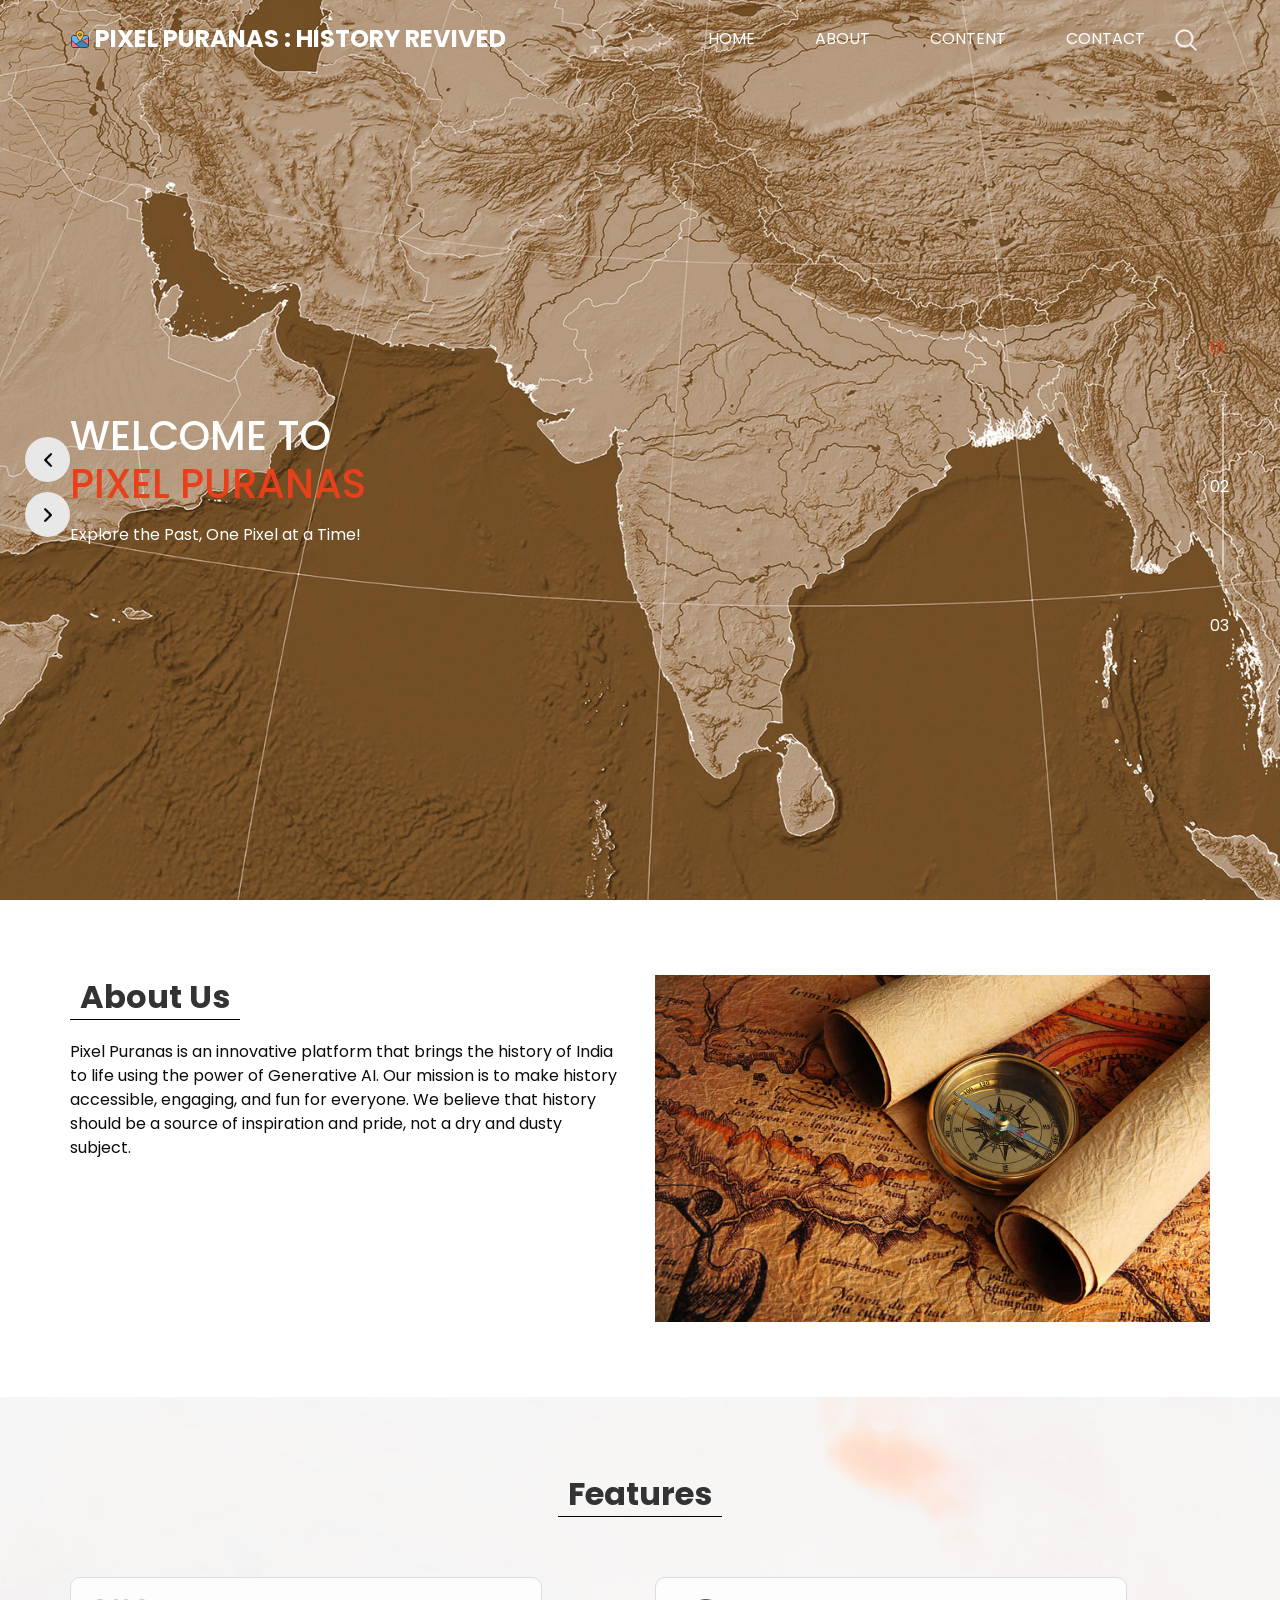
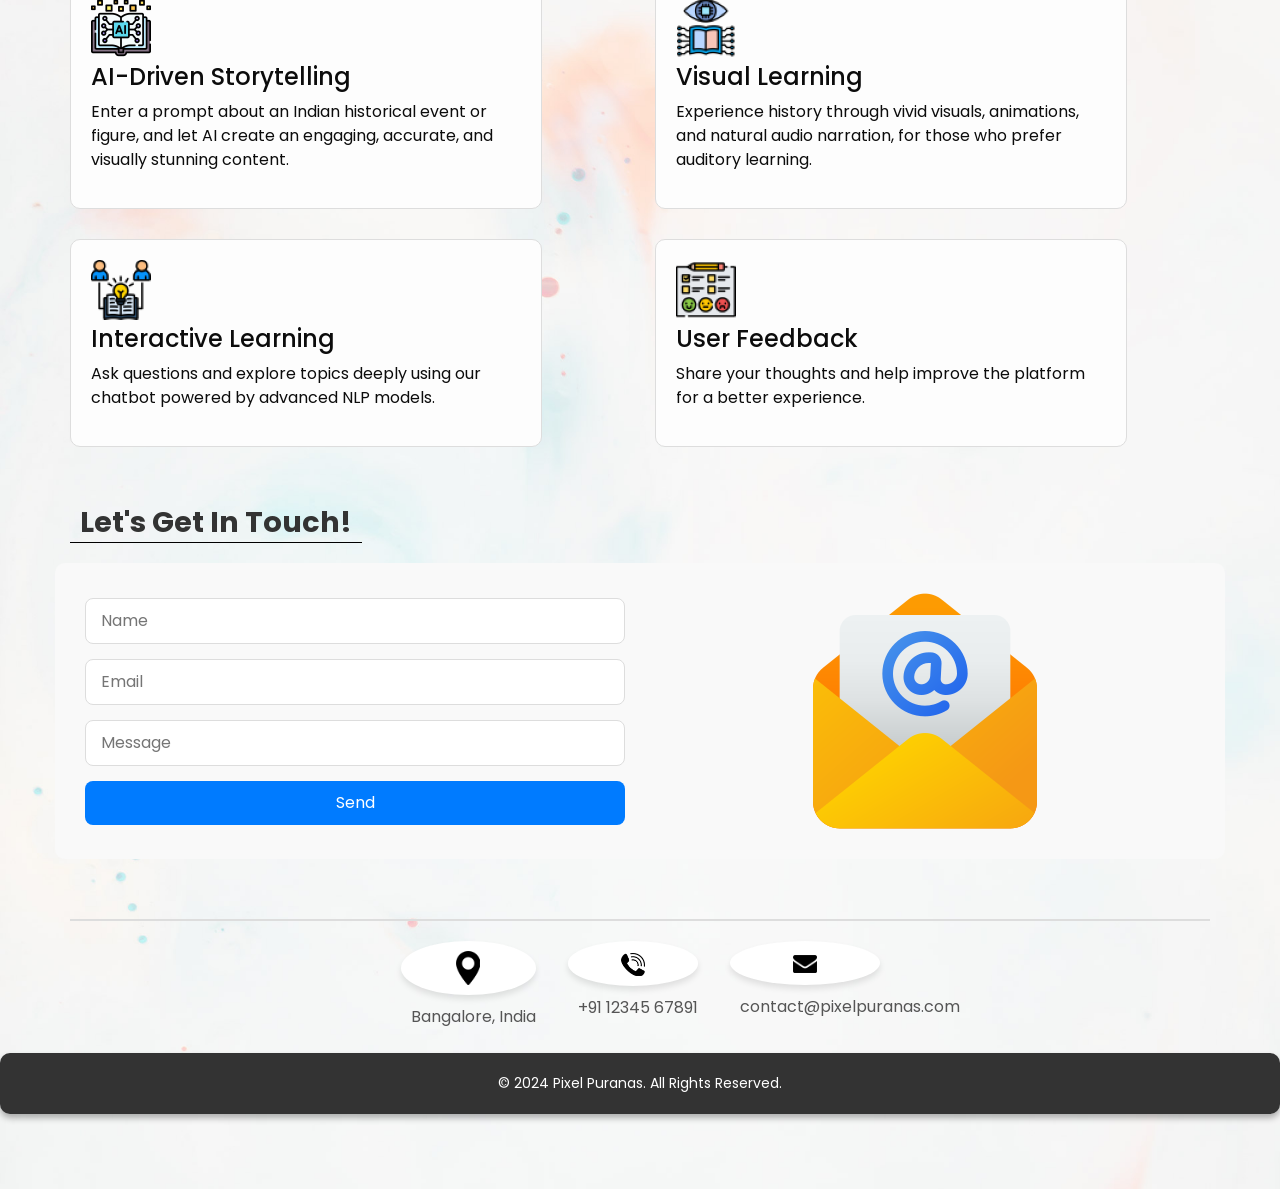
<file: frontend/index.html>
<!DOCTYPE html>
<html>

<head>
  <!-- Basic -->
  <meta charset="utf-8" />
  <meta http-equiv="X-UA-Compatible" content="IE=edge" />
  <!-- Mobile Metas -->
  <meta name="viewport" content="width=device-width, initial-scale=1, shrink-to-fit=no" />
  <!-- Site Metas -->
  <meta name="keywords" content="" />
  <meta name="description" content="" />
  <meta name="author" content="" />

  <title>Pixel Puranas : History Revived</title>

    <!-- Favicon -->
    <link rel="icon" type="image/png" href="images/logo.png" />

  <!-- slider stylesheet -->
  <link rel="stylesheet" type="text/css"
    href="https://cdnjs.cloudflare.com/ajax/libs/OwlCarousel2/2.1.3/assets/owl.carousel.min.css" />


  <!-- font wesome stylesheet -->
  <link rel="stylesheet" href="https://maxcdn.bootstrapcdn.com/font-awesome/4.3.0/css/font-awesome.min.css">

  <!-- bootstrap core css -->
  <link rel="stylesheet" type="text/css" href="css/bootstrap.css" />

  <!-- fonts style -->
  <link href="https://fonts.googleapis.com/css?family=Poppins:400,600,700&display=swap" rel="stylesheet">
  <!-- Custom styles for this template -->
  <link href="css/style.css" rel="stylesheet" />
  <!-- responsive style -->
  <link href="css/responsive.css" rel="stylesheet" />
</head>

<body>
  <div class="hero_area">
    <!-- header section strats -->
    <header class="header_section">
      <div class="container">
        <nav class="navbar navbar-expand-lg custom_nav-container pt-3">
          <a class="navbar-brand mr-5" href="index.html">
            <img src="images/logo.png" alt="">
            <span>
              Pixel Puranas : History Revived
            </span>
          </a>
          <button class="navbar-toggler" type="button" data-toggle="collapse" data-target="#navbarSupportedContent"
            aria-controls="navbarSupportedContent" aria-expanded="false" aria-label="Toggle navigation">
            <span class="navbar-toggler-icon"></span>
          </button>
          <div class="collapse navbar-collapse" id="navbarSupportedContent">
            <div class="d-flex ml-auto flex-column flex-lg-row align-items-center">
              <ul class="navbar-nav  ">
                <li class="nav-item active">
                  <a class="nav-link" href="index.html">Home <span class="sr-only">(current)</span></a>
                </li>
                <li class="nav-item">
                  <a class="nav-link" href="about.html"> About </a>
                </li>
                <li class="nav-item">
                  <a class="nav-link" href="content.html"> Content</a>
                </li>
                <li class="nav-item active">
                  <a class="nav-link" href="contact.html">Contact</a>
                </li>
              </ul>
              <form class="form-inline">
                <button class="btn  my-2 my-sm-0 nav_search-btn" type="submit"></button>
              </form>
            </div>
          </div>
        </nav>
      </div>
    </header>
    <!-- end header section -->
    <!-- slider section -->
<section class="slider_section position-relative">
  <div id="carouselExampleIndicators" class="carousel slide" data-ride="carousel">
    <ol class="carousel-indicators">
      <li data-target="#carouselExampleIndicators" data-slide-to="0" class="active">01</li>
      <li data-target="#carouselExampleIndicators" data-slide-to="1">02</li>
      <li data-target="#carouselExampleIndicators" data-slide-to="2">03</li>
    </ol>
    <div class="carousel-inner">
      <!-- First Slide -->
      <div class="carousel-item active">
        <div class="container">
          <div class="row">
            <div class="col-md-7">
              <div class="detail-box">
                <div>
                  <h1>
                    Welcome To <br>
                    <span>
                      Pixel Puranas
                    </span>
                  </h1>
                  <p>
                    Explore the Past, One Pixel at a Time!
                  </p>
                </div>
              </div>
            </div>
          </div>
        </div>
      </div>
      <!-- Second Slide -->
      <div class="carousel-item">
        <div class="container">
          <div class="row">
            <div class="col-md-7">
              <div class="detail-box">
                <div>
                  <h1>
                    Past in Pixels<br>
                    <span>
                      Stories in Motion
                    </span>
                  </h1>
                  <p>
                    Bringing History to Life, Pixel by Pixel
                  </p>
                </div>
              </div>
            </div>
          </div>
        </div>
      </div>
      <!-- Third Slide -->
      <div class="carousel-item">
        <div class="container">
          <div class="row">
            <div class="col-md-7">
              <div class="detail-box">
                <div>
                  <h1>
                    History Told Through<br>
                    <span>
                      Art and Innovation
                    </span>
                  </h1>
                  <p>
                    Reliving the Past, Reimagining the Future
                  </p>
                </div>
              </div>
            </div>
          </div>
        </div>
      </div>
    </div>
    <div class="custom_carousel-control">
      <a class="carousel-control-prev" href="#carouselExampleIndicators" role="button" data-slide="prev">
        <span class="sr-only">Previous</span>
      </a>
      <a class="carousel-control-next" href="#carouselExampleIndicators" role="button" data-slide="next">
        <span class="sr-only">Next</span>
      </a>
    </div>
  </div>
</section>
<!-- end slider section -->

  </div>

  <!-- about section -->

  <section class="about_section layout_padding">
    <div class="container">
      <div class="row">
        <div class="col-md-6">
          <div class="detail-box">
            <div class="heading_container">
              <h2>
                About Us
              </h2>
            </div>
            <p>
              Pixel Puranas is an innovative platform that brings the history of India to life using the power of Generative AI.
              Our mission is to make history accessible, engaging, and fun for everyone. We believe that history should be a source of inspiration and pride, not a dry and dusty subject.
            </p>
          </div>
        </div>
        <div class="col-md-6">
          <div class="img-box">
            <img src="images/about-img.png" alt="">
          </div>
        </div>
      </div>
    </div>
  </section>
  <!-- end about section -->
  <div class="body_bg layout_padding">

<!-- service section -->

<section class="service_section">
  <div class="container">
    <div class="heading_container">
      <h2>
        Features
      </h2>
    </div>
  </div>
  <div class="container">
    <div class="row">
      <div class="col-md-6">
        <div class="box">
          <div class="img-box">
            <img src="images/s-1.png" alt="">
          </div>
          <h4>
            AI-Driven Storytelling
          </h4>
          <p>
            Enter a prompt about an Indian historical event or figure, and let AI create an engaging, accurate, and visually stunning content.
          </p>
        </div>
      </div>
      <div class="col-md-6">
        <div class="box align-items-end align-items-md-start text-right text-md-left">
          <div class="img-box">
            <img src="images/s-2.png" alt="">
          </div>
          <h4>
            Visual Learning
          </h4>
          <p>
            Experience history through vivid visuals, animations, and natural audio narration, for those who prefer auditory learning.
          </p>
        </div>
      </div>
    </div>
    <div class="row">
      <div class="col-md-6">
        <div class="box">
          <div class="img-box">
            <img src="images/s-3.png" alt="">
          </div>
          <h4>
            Interactive Learning
          </h4>
          <p>
            Ask questions and explore topics deeply using our chatbot powered by advanced NLP models.
          </p>
        </div>
      </div>
      <div class="col-md-6">
        <div class="box align-items-end align-items-md-start text-right text-md-left">
          <div class="img-box">
            <img src="images/s-4.png" alt="">
          </div>
          <h4>
            User Feedback
          </h4>
          <p>
            Share your thoughts and help improve the platform for a better experience.
          </p>
        </div>
      </div>
    </div>
  </div>
</section>

<!-- end service section -->





<!-- contact section -->
<section class="contact_section">
  <div class="container">
    <div class="heading_container">
      <h2>
        Let's Get In Touch!
      </h2>
    </div>
  </div>
  <div class="container contact_bg">
    <div class="row align-items-center">
      <div class="col-md-6">
        <div class="contact_form">
          <form action="">
            <input type="text" placeholder="Name">
            <input type="email" placeholder="Email">
            <input type="text" placeholder="Message" class="message_input">
            <button>
              Send
            </button>
          </form>
        </div>
      </div>
      <div class="col-md-6 text-center">
        <div class="img-box">
          <img src="images/contact-img.png" alt="Contact Us">
        </div>
      </div>
    </div>
  </div>
</section>


    <!-- end contact section -->

   <!-- Divider for Separation -->
   <div class="container">
    <hr style="border: 1px solid #ddd; margin: 20px 0;">
  </div>

  <div class="container text-center mb-4">
    <!-- Contact Information (Horizontally Centered) -->
    <div class="footer_contact d-flex justify-content-center mb-3">
      <a href="https://goo.gl/maps/example" target="_blank" class="contact-item mx-3">
        <div class="img-box">
          <img src="images/location.png" alt="Location Icon" class="img">
        </div>
        <p class="mb-0">Bangalore, India</p>
      </a>
      <a href="tel:+1234567890" class="contact-item mx-3">
        <div class="img-box">
          <img src="images/call.png" alt="Call Icon" class="img">
        </div>
        <p class="mb-0">+91 12345 67891</p>
      </a>
      <a href="mailto:contact@pixelpuranas.com" class="contact-item mx-3">
        <div class="img-box">
          <img src="images/envelope.png" alt="Email Icon" class="img">
        </div>
        <p class="mb-0">contact@pixelpuranas.com</p>
      </a>
    </div>
  </div>
  

  <div class="footer-container">
    <footer>
        <p>&copy; 2024 Pixel Puranas. All Rights Reserved.</p>
    </footer>
</div>


  <script type="text/javascript" src="js/jquery-3.4.1.min.js"></script>
  <script type="text/javascript" src="js/bootstrap.js"></script>

</body>

</html>
</file>
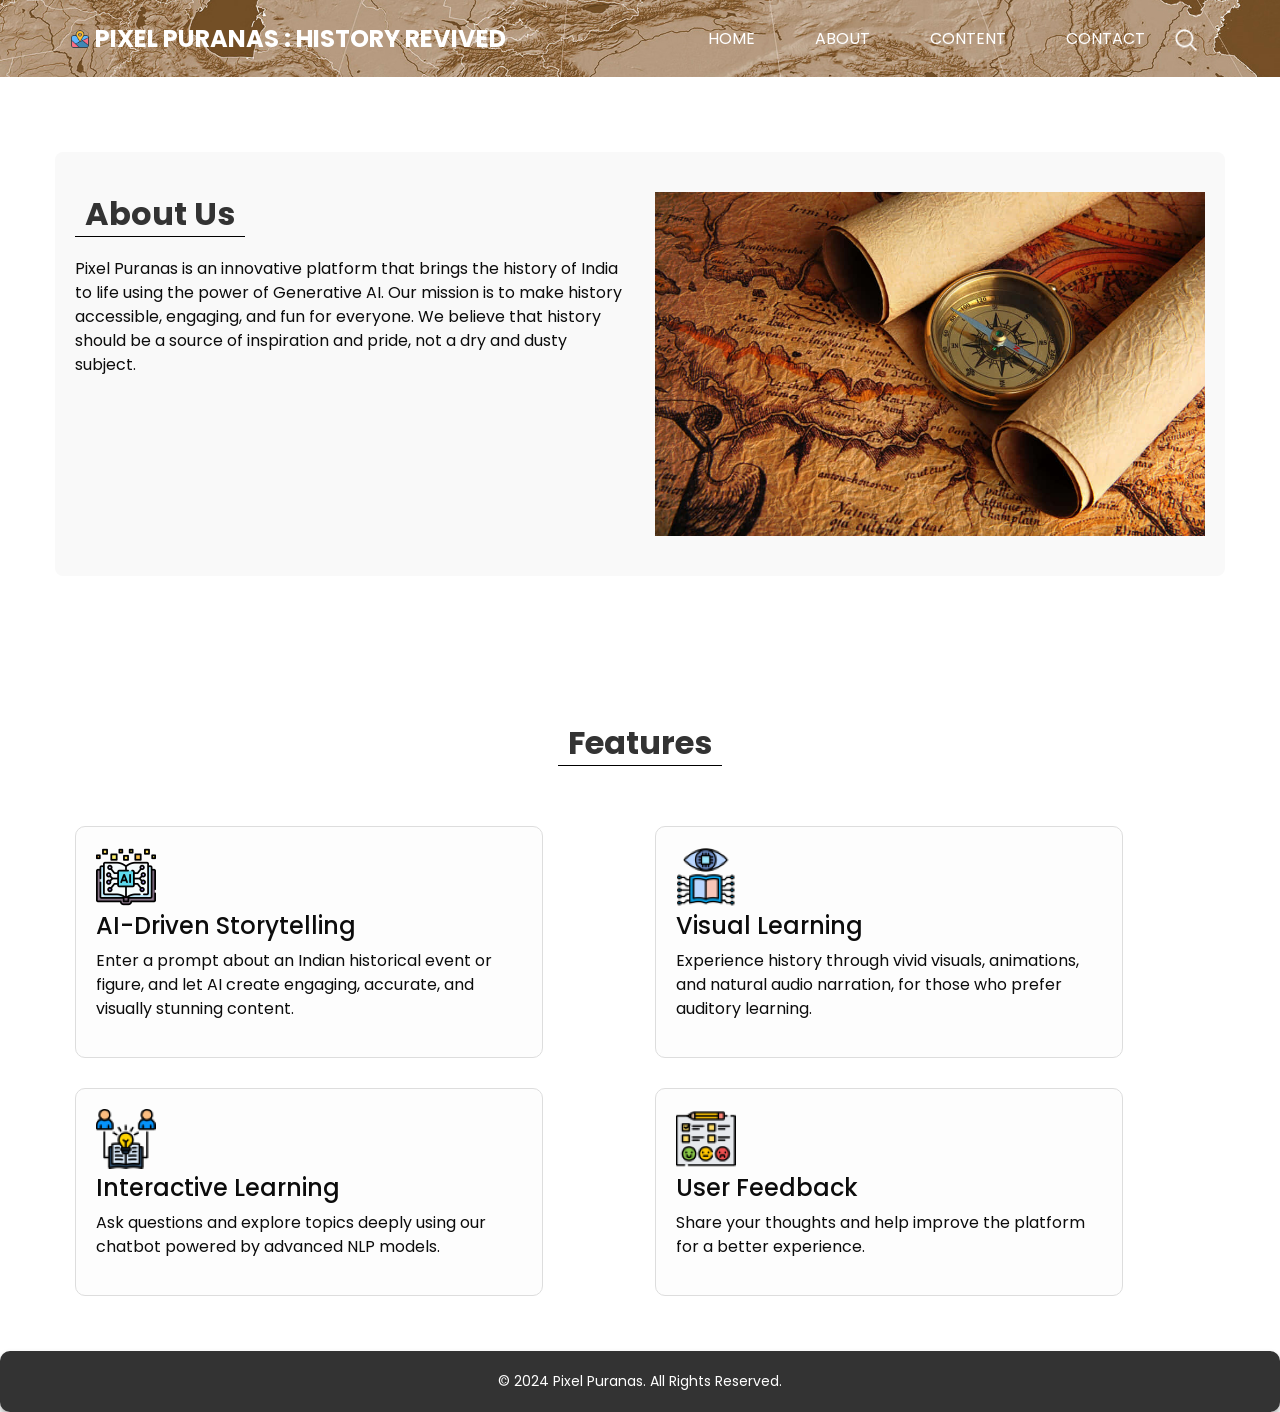
<file: frontend/about.html>
<!DOCTYPE html>
<html>

<head>
  <!-- Basic -->
  <meta charset="utf-8" />
  <meta http-equiv="X-UA-Compatible" content="IE=edge" />
  <!-- Mobile Metas -->
  <meta name="viewport" content="width=device-width, initial-scale=1, shrink-to-fit=no" />
  <!-- Site Metas -->
  <meta name="keywords" content="" />
  <meta name="description" content="" />
  <meta name="author" content="" />

  <title>Pixel Puranas : History Revived</title>

  <!-- slider stylesheet -->
  <link rel="stylesheet" type="text/css"
    href="https://cdnjs.cloudflare.com/ajax/libs/OwlCarousel2/2.1.3/assets/owl.carousel.min.css" />


  <!-- font wesome stylesheet -->
  <link rel="stylesheet" href="https://maxcdn.bootstrapcdn.com/font-awesome/4.3.0/css/font-awesome.min.css">

  <!-- bootstrap core css -->
  <link rel="stylesheet" type="text/css" href="css/bootstrap.css" />

  <!-- fonts style -->
  <link href="https://fonts.googleapis.com/css?family=Poppins:400,600,700&display=swap" rel="stylesheet">
  <!-- Custom styles for this template -->
  <link href="css/style.css" rel="stylesheet" />
  <!-- responsive style -->
  <link href="css/responsive.css" rel="stylesheet" />
</head>

<body class="sub_page">
  <div class="hero_area">
    <!-- header section strats -->
    <header class="header_section">
      <div class="container">
        <nav class="navbar navbar-expand-lg custom_nav-container pt-3">
          <a class="navbar-brand mr-5" href="index.html">
            <img src="images/logo.png" alt="">
            <span>
              Pixel Puranas : History Revived
            </span>
          </a>
          <button class="navbar-toggler" type="button" data-toggle="collapse" data-target="#navbarSupportedContent"
            aria-controls="navbarSupportedContent" aria-expanded="false" aria-label="Toggle navigation">
            <span class="navbar-toggler-icon"></span>
          </button>
          <div class="collapse navbar-collapse" id="navbarSupportedContent">
            <div class="d-flex ml-auto flex-column flex-lg-row align-items-center">
              <ul class="navbar-nav  ">
                <li class="nav-item ">
                  <a class="nav-link" href="index.html">Home<span class="sr-only">(current)</span></a>
                </li>
                <li class="nav-item">
                  <a class="nav-link" href="about.html"> About </a>
                </li>
                <li class="nav-item">
                  <a class="nav-link" href="content.html"> Content</a>
                </li>
                <li class="nav-item active">
                  <a class="nav-link" href="contact.html">Contact</a>
                </li>
              </ul>
              <form class="form-inline">
                <button class="btn  my-2 my-sm-0 nav_search-btn" type="submit"></button>
              </form>
            </div>
          </div>
        </nav>
      </div>
    </header>
    <!-- end header section -->
  </div>
<!-- About Section -->
<section class="about_section layout_padding">
  <div class="container about-container">
    <div class="row">
      <div class="col-md-6">
        <div class="detail-box">
          <div class="heading_container">
            <h2>About Us</h2>
          </div>
          <p>
            Pixel Puranas is an innovative platform that brings the history of India to life using the power of Generative AI.
            Our mission is to make history accessible, engaging, and fun for everyone. We believe that history should be a source of inspiration and pride, not a dry and dusty subject.
          </p>
        </div>
      </div>
      <div class="col-md-6">
        <div class="img-box">
          <img src="images/about-img.png" alt="About Us">
        </div>
      </div>
    </div>
  </div>
</section>
<!-- End About Section -->

<!-- Service Section -->
<section class="service_section">
  <div class="container service-container">
    <div class="heading_container">
      <h2>Features</h2>
    </div>
    <div class="row">
      <div class="col-md-6">
        <div class="box">
          <div class="img-box">
            <img src="images/s-1.png" alt="AI-Driven Storytelling">
          </div>
          <h4>AI-Driven Storytelling</h4>
          <p>
            Enter a prompt about an Indian historical event or figure, and let AI create engaging, accurate, and visually stunning content.
          </p>
        </div>
      </div>
      <div class="col-md-6">
        <div class="box text-right text-md-left">
          <div class="img-box">
            <img src="images/s-2.png" alt="Visual Learning">
          </div>
          <h4>Visual Learning</h4>
          <p>
            Experience history through vivid visuals, animations, and natural audio narration, for those who prefer auditory learning.
          </p>
        </div>
      </div>
    </div>
    <div class="row">
      <div class="col-md-6">
        <div class="box">
          <div class="img-box">
            <img src="images/s-3.png" alt="Interactive Learning">
          </div>
          <h4>Interactive Learning</h4>
          <p>
            Ask questions and explore topics deeply using our chatbot powered by advanced NLP models.
          </p>
        </div>
      </div>
      <div class="col-md-6">
        <div class="box text-right text-md-left">
          <div class="img-box">
            <img src="images/s-4.png" alt="User Feedback">
          </div>
          <h4>User Feedback</h4>
          <p>
            Share your thoughts and help improve the platform for a better experience.
          </p>
        </div>
      </div>
    </div>
  </div>
</section>
<!-- End Service Section -->



  <div class="footer-container">
    <footer>
        <p>&copy; 2024 Pixel Puranas. All Rights Reserved.</p>
    </footer>
</div>


  <script type="text/javascript" src="js/jquery-3.4.1.min.js"></script>
  <script type="text/javascript" src="js/bootstrap.js"></script>

</body>

</html>
</file>
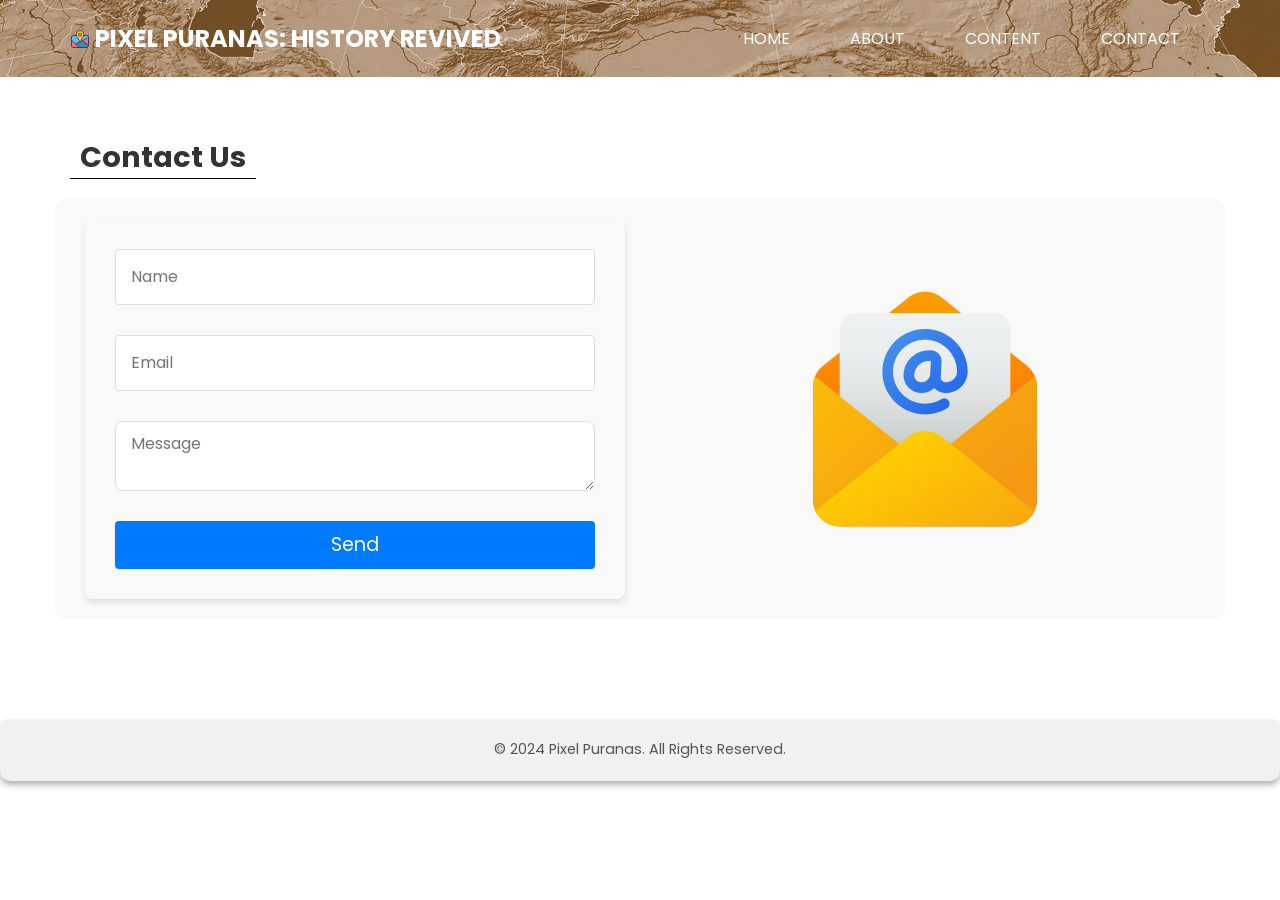
<file: frontend/contact.html>
<!DOCTYPE html>
<html lang="en">

<head>
  <!-- Basic Meta Tags -->
  <meta charset="utf-8" />
  <meta http-equiv="X-UA-Compatible" content="IE=edge" />
  <meta name="viewport" content="width=device-width, initial-scale=1, shrink-to-fit=no" />

  <!-- Site Information -->
  <title>Pixel Puranas: History Revived</title>

  <!-- External Stylesheets -->
  <link rel="stylesheet" href="https://cdnjs.cloudflare.com/ajax/libs/OwlCarousel2/2.1.3/assets/owl.carousel.min.css" />
  <link rel="stylesheet" href="https://maxcdn.bootstrapcdn.com/font-awesome/4.3.0/css/font-awesome.min.css" />
  <link rel="stylesheet" href="css/bootstrap.css" />
  <link href="https://fonts.googleapis.com/css?family=Poppins:400,600,700&display=swap" rel="stylesheet">

  <!-- Custom Stylesheets -->
  <link rel="stylesheet" href="css/style.css" />
  <link rel="stylesheet" href="css/responsive.css" />

  <style>
    /* General Styles */
    body {
      font-family: 'Poppins', sans-serif;
      color: #333;
    }

    /* Contact Section */
    .contact_section {
      padding: 60px 0;
    }

    .contact_section h2 {
      font-size: 2.5rem;
      font-weight: 700;
      margin-bottom: 30px;
      text-align: center;
    }

    .contact_form {
      background: #f9f9f9;
      padding: 30px;
      border-radius: 8px;
      box-shadow: 0 4px 6px rgba(0, 0, 0, 0.1);
    }

    .contact_form input,
    .contact_form textarea {
      width: 100%;
      padding: 15px;
      margin-bottom: 15px;
      border: 1px solid #ddd;
      border-radius: 4px;
      font-size: 1rem;
    }

    .contact_form button {
      background: #007bff;
      color: #fff;
      padding: 10px 20px;
      border: none;
      border-radius: 4px;
      font-size: 1.2rem;
      cursor: pointer;
      width: 100%;
      text-align: center;
      transition: background 0.3s ease;
    }

    .contact_form button:hover {
      background: #0056b3;
    }

    /* Contact Info */
    .footer_contact .contact-item {
      text-align: center;
      margin: 15px;
      padding: 20px;
      background: #f9f9f9;
      border-radius: 8px;
      transition: transform 0.3s, box-shadow 0.3s;
    }

    .footer_contact .contact-item:hover {
      transform: translateY(-5px);
      box-shadow: 0 6px 15px rgba(0, 0, 0, 0.1);
    }

    .footer_contact .contact-item img {
      width: 40px;
      margin-bottom: 10px;
    }

    /* Social Media Links */
    .social-media .social-item {
      display: inline-block;
      margin: 0 10px;
      transition: transform 0.3s ease-in-out;
    }

    .social-media .social-item img {
      width: 40px;
    }

    .social-media .social-item:hover {
      transform: scale(1.2);
    }

    /* Footer */
    .footer-container {
      background: #f1f1f1;
      padding: 20px;
      text-align: center;
      margin-top: 40px;
    }

    .footer-container p {
      margin: 0;
      font-size: 0.9rem;
      color: #555;
    }
  </style>
</head>

<body class="sub_page">
  <!-- Hero Section -->
  <div class="hero_area">
    <!-- Header Section -->
    <header class="header_section">
      <div class="container">
        <nav class="navbar navbar-expand-lg custom_nav-container pt-3">
          <a class="navbar-brand mr-5" href="index.html">
            <img src="images/logo.png" alt="Pixel Puranas Logo">
            <span>Pixel Puranas: History Revived</span>
          </a>
          <button class="navbar-toggler" type="button" data-toggle="collapse" data-target="#navbarSupportedContent"
            aria-controls="navbarSupportedContent" aria-expanded="false" aria-label="Toggle navigation">
            <span class="navbar-toggler-icon"></span>
          </button>
          <div class="collapse navbar-collapse" id="navbarSupportedContent">
            <ul class="navbar-nav ml-auto">
              <li class="nav-item"><a class="nav-link" href="index.html">Home</a></li>
              <li class="nav-item"><a class="nav-link" href="about.html">About</a></li>
              <li class="nav-item"><a class="nav-link" href="content.html">Content</a></li>
              <li class="nav-item active"><a class="nav-link" href="contact.html">Contact</a></li>
            </ul>
          </div>
        </nav>
      </div>
    </header>
  </div>

<!-- contact section -->
<section class="contact_section">
  <div class="container">
    <div class="heading_container">
      <h2>
        Contact Us
      </h2>
    </div>
  </div>
  <div class="container contact_bg">
    <div class="row align-items-center">
      <div class="col-md-6">
        <div class="contact_form">
          <form onsubmit="submitFeedback(event)">
            <input type="text" id="name" placeholder="Name" required>
            <input type="email" id="email" placeholder="Email" required>
            <textarea id="message" placeholder="Message" class="message_input" required></textarea>
            <button type="submit">
              Send
            </button>
          </form>
        </div>
      </div>
      <div class="col-md-6 text-center">
        <div class="img-box">
          <img src="images/contact-img.png" alt="Contact Us">
        </div>
      </div>
    </div>
  </div>
</section>

  <!-- Footer -->
  <footer class="footer-container">
    <p>&copy; 2024 Pixel Puranas. All Rights Reserved.</p>
  </footer>

  <!-- Scripts -->
  <script src="js/jquery-3.4.1.min.js"></script>
  <script src="js/bootstrap.js"></script>
  <script>
    async function submitFeedback(event) {
  event.preventDefault(); // Prevent form from reloading the page

  const name = document.getElementById('name').value.trim();
  const email = document.getElementById('email').value.trim();
  const message = document.getElementById('message').value.trim();

  if (!name || !email || !message) {
    alert("All fields are required.");
    return;
  }

  const feedbackData = { name, email, message };

  try {
    const response = await fetch('http://127.0.0.1:5000/feedback', {
      method: 'POST',
      headers: {
        'Content-Type': 'application/json',
      },
      body: JSON.stringify(feedbackData),
    });

    const result = await response.json();
    if (response.ok) {
      alert(result.success);
      // Clear form inputs
      document.getElementById('name').value = '';
      document.getElementById('email').value = '';
      document.getElementById('message').value = '';
    } else {
      alert(result.error);
    }
  } catch (error) {
    console.error('Error submitting feedback:', error);
    alert('An error occurred while submitting feedback.');
  }
}

  </script>
</body>

</html>
</file>
<file: frontend/css/style.css>
body {
  font-family: 'Poppins', sans-serif;
  color: #0c0c0c;
  background-color: #ffffff;
}

.layout_padding {
  padding: 75px 0;
}

.layout_padding2 {
  padding: 45px 0;
}

.layout_padding2-top {
  padding-top: 45px;
}

.layout_padding2-bottom {
  padding-bottom: 45px;
}

.layout_padding-top {
  padding-top: 75px;
}

.layout_padding-bottom {
  padding-bottom: 75px;
}

.heading_container {
  display: -webkit-box;
  display: -ms-flexbox;
  display: flex;
}

.heading_container h2 {
  font-weight: bold;
  color: #050000;
  padding: 3px 10px;
  border-bottom: 1px solid #000000;
}

/*header section*/
.hero_area {
  height: 100vh;
  background-image: url(../images/hero-bg.jpg);
  background-size: cover;
}

.sub_page .hero_area {
  height: auto;
}

.header_section .container-fluid {
  padding-right: 25px;
  padding-left: 25px;
}

.header_section .nav_container {
  margin: 0 auto;
}

.custom_nav-container.navbar-expand-lg .navbar-nav .nav-item .nav-link {
  padding: 10px 30px;
  color: #ffffff;
  text-align: center;
  text-transform: uppercase;
}

a,
a:hover,
a:focus {
  text-decoration: none;
}

a:hover,
a:focus {
  color: initial;
}

.btn,
.btn:focus {
  outline: none !important;
  -webkit-box-shadow: none;
          box-shadow: none;
}

.custom_nav-container .nav_search-btn {
  background-image: url(../images/search-icon.png);
  background-size: 22px;
  background-repeat: no-repeat;
  background-position-y: 7px;
  width: 35px;
  height: 35px;
  padding: 0;
  border: none;
}

.navbar-brand {
  display: -webkit-box;
  display: -ms-flexbox;
  display: flex;
  -webkit-box-align: center;
      -ms-flex-align: center;
          align-items: center;
}

.navbar-brand img {
  width: 20px;
  margin-right: 5px;
}

.navbar-brand span {
  font-size: 24px;
  font-weight: 700;
  color: #ffffff;
  text-transform: uppercase;
}

.custom_nav-container {
  z-index: 99999;
  padding: 15px 0;
}

.custom_nav-container .navbar-toggler {
  outline: none;
}

.custom_nav-container .navbar-toggler .navbar-toggler-icon {
  background-image: url(../images/menu.png);
  background-size: 55px;
}

/*end header section*/
/* slider section */
.slider_section {
  height: calc(100% - 80px);
  display: -webkit-box;
  display: -ms-flexbox;
  display: flex;
  -webkit-box-align: center;
      -ms-flex-align: center;
          align-items: center;
}

.slider_section .detail-box {
  color: #ffffff;
}

.slider_section .detail-box h1 {
  text-transform: uppercase;
}

.slider_section .detail-box h1 span {
  color: #e93f1a;
}

.slider_section .detail-box p {
  margin-top: 15px;
}

.slider_section .detail-box .btn-box {
  margin-top: 45px;
}

.slider_section .detail-box .btn-box a {
  display: inline-block;
  padding: 10px 45px;
  background-color: #060606;
  color: #ffffff;
  -webkit-transition: all 0.3s;
  transition: all 0.3s;
  border: 1px solid transparent;
  border-radius: 5px;
}

.slider_section .detail-box .btn-box a:hover {
  background-color: transparent;
  border-color: #e93f1a;
  color: #e93f1a;
}

.slider_section #carouselExampleIndicators {
  width: 100%;
}

.slider_section .carousel-indicators {
  -webkit-box-orient: vertical;
  -webkit-box-direction: normal;
      -ms-flex-direction: column;
          flex-direction: column;
  color: #ffffff;
  -webkit-box-pack: justify;
      -ms-flex-pack: justify;
          justify-content: space-between;
  left: initial;
  width: 25px;
  height: 200%;
  margin: 0;
  bottom: 50%;
  right: 45px;
  -webkit-transform: translateY(50%);
          transform: translateY(50%);
}

.slider_section .carousel-indicators::before {
  content: "";
  position: absolute;
  top: 50%;
  left: 50%;
  width: 1px;
  height: 55%;
  background-color: #ffffff;
  -webkit-transform: translate(-50%, -50%);
          transform: translate(-50%, -50%);
}

.slider_section .carousel-indicators span {
  margin: 0 2px;
}

.slider_section .carousel-indicators li {
  text-indent: unset;
  margin: 0;
  border: none;
  opacity: 1;
  background-color: transparent;
  width: auto;
  height: auto;
}

.slider_section .carousel-indicators li.active {
  color: #e93f1a;
}

.slider_section .custom_carousel-control {
  position: absolute;
  top: 50%;
  left: 25px;
  width: 105px;
  -webkit-transform: translateY(-50%);
          transform: translateY(-50%);
}

.slider_section .custom_carousel-control .carousel-control-prev,
.slider_section .custom_carousel-control .carousel-control-next {
  margin: 10px 0;
  position: relative;
  width: 45px;
  height: 45px;
  border: none;
  opacity: 1;
  background-repeat: no-repeat;
  background-size: 8px;
  background-position: center;
  background-color: #e8e8e8;
  border-radius: 100%;
}

.slider_section .custom_carousel-control .carousel-control-prev:hover,
.slider_section .custom_carousel-control .carousel-control-next:hover {
  background-color: #e93f1a;
}

.slider_section .custom_carousel-control .carousel-control-prev {
  background-image: url(../images/prev.png);
}

.slider_section .custom_carousel-control .carousel-control-prev:hover {
  background-image: url(../images/prev-white.png);
}

.slider_section .custom_carousel-control .carousel-control-next {
  background-image: url(../images/next.png);
}

.slider_section .custom_carousel-control .carousel-control-next:hover {
  background-image: url(../images/next-white.png);
}

/* end slider section */

.about-container {
  background-color: #f9f9f9; /* Light background for About */
  padding: 40px 20px;
  border-radius: 8px;
  margin-bottom: 30px;
}

.service-container {
  background-color: #fff; /* Neutral background for Services */
  padding: 40px 20px;
  border-radius: 8px;
}

.about_section h2,
.service_section h2 {
  font-size: 2rem;
  color: #333;
  margin-bottom: 20px;
  text-align: center;
}

.box {
  border: 1px solid #ddd;
  padding: 20px;
  border-radius: 10px;
  margin-bottom: 20px;
  background: #fdfdfd;
  transition: transform 0.3s ease, box-shadow 0.3s ease;
}

.box:hover {
  transform: translateY(-5px);
  box-shadow: 0px 4px 15px rgba(0, 0, 0, 0.2);
}

.about_section .img-box img {
  width: 100%;
}

.about_section .detail-box a {
  display: inline-block;
  padding: 8px 35px;
  background-color: #e93f1a;
  color: #ffffff;
  -webkit-transition: all 0.3s;
  transition: all 0.3s;
  border: 1px solid transparent;
  border-radius: 5px;
  margin-top: 25px;
}

.about_section .detail-box a:hover {
  background-color: transparent;
  border-color: #e93f1a;
  color: #e93f1a;
}

.body_bg {
  background-image: url(../images/body_bg.jpg);
  background-size: cover;
}

.service_section .heading_container {
  -webkit-box-pack: center;
      -ms-flex-pack: center;
          justify-content: center;
  margin-bottom: 25px;
}

.service_section .box {
  display: -webkit-box;
  display: -ms-flexbox;
  display: flex;
  -webkit-box-orient: vertical;
  -webkit-box-direction: normal;
      -ms-flex-direction: column;
          flex-direction: column;
  -webkit-box-align: start;
      -ms-flex-align: start;
          align-items: flex-start;
  margin: 15px 0;
  width: 85%;
}

.service_section .box h4 {
  margin-top: 5px;
}

.service_section .box a {
  padding: 6px 25px;
  border: 1px solid #e93f1a;
  color: #e93f1a;
  text-transform: uppercase;
}
/* Contact Section */
.contact_section {
  padding: 40px 0;
}

.contact_section .heading_container h2 {
  font-size: 1.8rem;
  margin-bottom: 20px;
  color: #333;
  text-align: center;
}

.contact_bg {
  background-color: #f9f9f9;
  border-radius: 10px;
  padding: 20px 30px;
  max-width: 800px;
  margin: 0 auto;
}

.contact_form form {
  display: flex;
  flex-direction: column;
  gap: 15px;
}

.contact_form input,
.contact_form .message_input {
  width: 100%;
  padding: 10px 15px;
  border: 1px solid #ddd;
  border-radius: 8px;
  font-size: 1rem;
}

.contact_form button {
  padding: 10px 20px;
  background-color: #007bff;
  color: #fff;
  font-size: 1rem;
  border: none;
  border-radius: 8px;
  cursor: pointer;
  transition: background-color 0.3s ease;
}


.info_section {
  background-color: #f9f9f9;
  padding: 40px 20px;
  text-align: center;
}

.footer_contact .heading_container h2 {
  font-size: 28px;
  color: #333;
  margin-bottom: 30px;
}

.contact-box {
  display: flex;
  justify-content: center;
  gap: 30px;
  flex-wrap: wrap;
}

.contact-item {
  text-decoration: none;
  color: #333;
  text-align: center;
  max-width: 150px;
  transition: transform 0.3s ease, color 0.3s ease;
}

.contact-item:hover {
  transform: scale(1.1);
  color: #007bff;
}

.contact-item .img-box {
  background-color: #fff;
  padding: 10px;
  border-radius: 50%;
  margin-bottom: 10px;
  box-shadow: 0px 4px 6px rgba(0, 0, 0, 0.1);
}

.contact-item img {
  max-width: 50px;
}

.contact-item p {
  font-size: 16px;
  margin: 0;
  color: #555;
}

.contact-item:hover p {
  color: #007bff;
}

.info_section {
  display: -webkit-box;
  display: -ms-flexbox;
  display: flex;
  -webkit-box-pack: center;
      -ms-flex-pack: center;
          justify-content: center;
}

.info_section .footer_contact {
  width: 350px;
}

.info_section .footer_contact .heading_container h2 {
  width: 100%;
  text-align: center;
}

.info_section .footer_contact .box {
  display: -webkit-box;
  display: -ms-flexbox;
  display: flex;
  -webkit-box-pack: justify;
      -ms-flex-pack: justify;
          justify-content: space-between;
  padding: 35px 20px 0 20px;
}

.info_section .footer_contact .box .img-box .img-2 {
  display: none;
}

.info_section .footer_contact .box .img-box:hover .img-1 {
  display: none;
}

.info_section .footer_contact .box .img-box:hover .img-2 {
  display: inline;
}

.content_main {
  padding: 40px 20px;
}

.input-section textarea {
  font-size: 16px;
  padding: 10px;
}

#contentSection, #recommendationSection {
  border: 1px solid #ddd;
  border-radius: 8px;
  padding: 20px;
  background-color: #f9f9f9;
}

.button-group button {
  min-width: 150px;
}

#recommendationList {
  max-width: 600px;
  margin: 0 auto;
}

.footer-container {
  text-align: center;
  padding: 20px 0;
  background-color: #333;
  color: #fff;
}

.footer-container p {
  margin: 0;
  font-size: 14px;
}

.hidden {
  display: none;
}

.popup {
  position: fixed;
  top: 0;
  left: 0;
  width: 100%;
  height: 100%;
  background-color: rgba(0, 0, 0, 0.5);
  display: flex;
  justify-content: center;
  align-items: center;
  z-index: 1000;
}

.popup-content {
  background-color: white;
  padding: 20px;
  border-radius: 8px;
  text-align: center;
  box-shadow: 0 4px 8px rgba(0, 0, 0, 0.2);
}

/* Popup styling */
.popup {
  position: fixed;
  top: 0;
  left: 0;
  width: 100%;
  height: 100%;
  background: rgba(0, 0, 0, 0.5);
  display: flex;
  justify-content: center;
  align-items: center;
  z-index: 9999;
  opacity: 0;
  visibility: hidden;
  transition: opacity 0.3s ease, visibility 0.3s ease;
}

.popup.visible {
  opacity: 1;
  visibility: visible;
}

.popup-content {
  background: #fff;
  padding: 20px;
  border-radius: 8px;
  box-shadow: 0 4px 10px rgba(0, 0, 0, 0.3);
  text-align: center;
}

.popup-content button {
  margin-top: 10px;
  padding: 10px 20px;
  background-color: #007bff;
  color: #fff;
  border: none;
  border-radius: 5px;
  cursor: pointer;
}

.popup-content button:hover {
  background-color: #0056b3;
}
/* Styling for Create Historical Stories Section */
.content_main {
  background-color: #f9f9f9;
  padding: 50px 0;
}

.input-section {
  text-align: center;
}

.input-section textarea {
  font-size: 16px;
  border-radius: 5px;
}

.input-section button {
  width: 100%;
  font-size: 16px;
  border-radius: 5px;
}

img.img-fluid {
  max-height: 300px;
  object-fit: cover;
}

h2 {
  color: #333;
  font-weight: 600;
}

.footer_contact .contact-item img,
.footer_contact .social-item img {
  width: 24px; /* Adjust the icon size */
  height: auto;
}

.footer_contact .contact-item p {
  margin: 0 0 0 10px;
}

.footer_contact .social-media a {
  display: inline-block;
}

.social-item img {
  width: 24px; /* Adjust social media icon size */
  height: 24px;
}



/* footer section*/
.footer_section {
  font-family: Arial, sans-serif;
  margin: 0;
  padding: 0;
  height: 100vh; /* Ensures the body covers the full viewport height */
  overflow: hidden; /* Prevent scrolling */
  display: flex;
  justify-content: center;
  align-items: center;
}

.footer-container {
  text-align: center;
  background-color: #333;
  color: white;
  padding: 20px;
  border-radius: 10px; /* Optional: Rounded corners for style */
  box-shadow: 0px 4px 6px rgba(0, 0, 0, 0.3); /* Optional: Shadow for elegance */
}

footer p {
  margin: 0;
  font-size: 18px;
  color: white;
}

/* end footer section*/
/*# sourceMappingURL=style.css.map */
</file>
<file: frontend/css/responsive.css>
@media (max-width: 1120px) {}

@media (max-width: 992px) {
    .hero_area {
        height: auto;
    }

    .slider_section {
        padding-top: 45px;
        padding-bottom: 75px;
    }

    .custom_nav-container .nav_search-btn {
        background-position: center;
    }

    .slider_section {
        background-size: cover;
        background-position: left;
    }

    .slider_section .carousel-indicators {

        height: 100%;
    }
}

@media (max-width: 768px) {

    .slider_section .detail-box {
        text-align: center;
    }

    .slider_section .carousel-indicators {
        display: none;
    }

    .slider_section .custom_carousel-control {

        display: none;
    }

    .about_section .img-box {
        margin-top: 35px;
    }

    .service_section .box {
        width: 100%;
    }


    .quote_section .box {

        flex-direction: column;
        text-align: center;

    }

    .client_section .box {
        width: 100%;
    }

    .client_section .client_container {
        width: 100%;
    }
}

@media (max-width: 576px) {}

@media (max-width: 480px) {
    .info_section .footer_contact {
        width: 315px;
    }
}

@media (max-width: 400px) {}

@media (max-width: 360px) {}

@media (min-width: 1200px) {
    .container {
        max-width: 1170px;
    }

}
</file>
